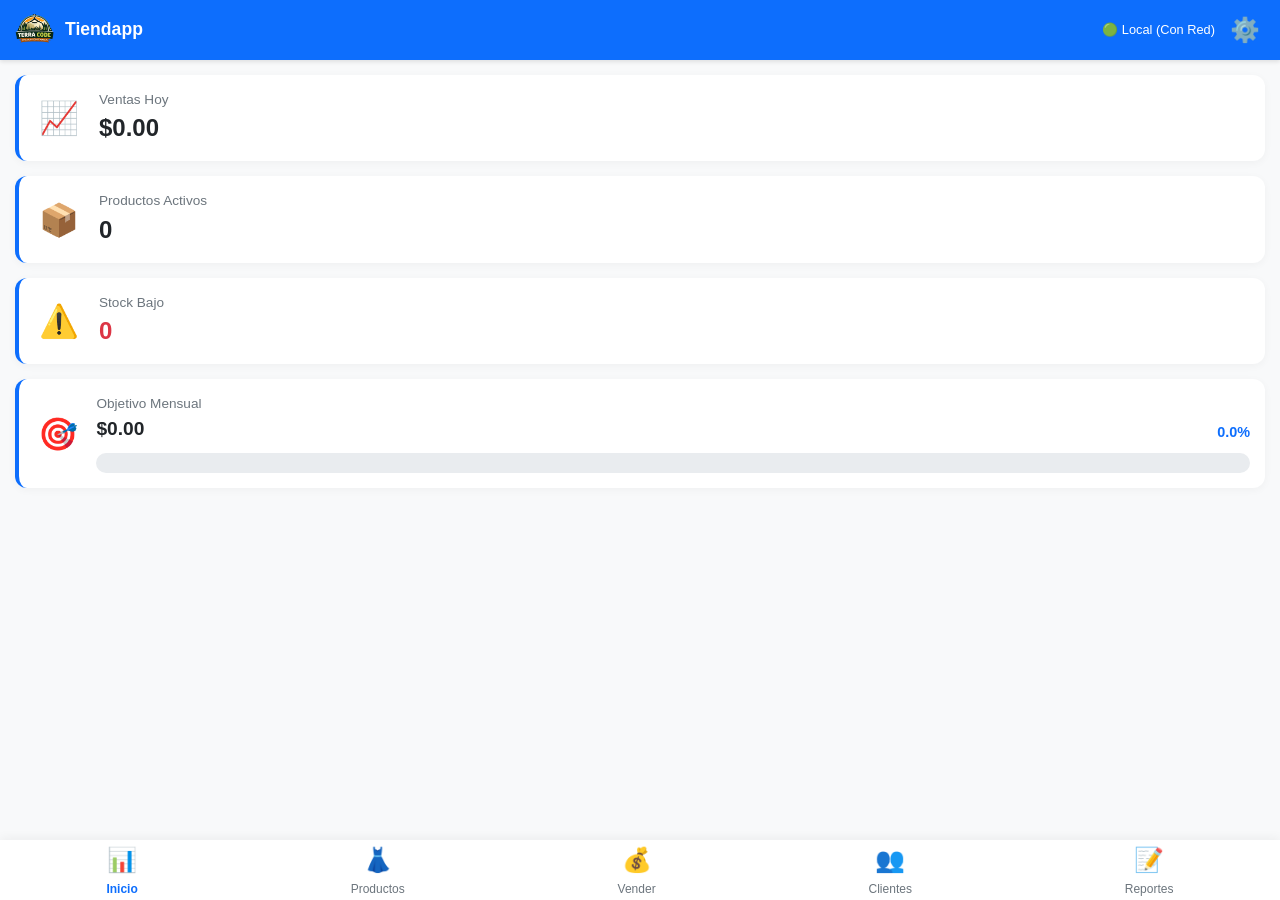
<file: index.html>
<!doctype html>
<html lang="es">
  <head>
    <meta charset="UTF-8" />
    <meta
      name="viewport"
      content="width=device-width, initial-scale=1.0, maximum-scale=1.0, user-scalable=no"
    />
    <title>Tiendapp PWA</title>
    <!-- PWA Meta tags -->
    <meta name="theme-color" content="#0d6efd" />
    <meta name="apple-mobile-web-app-capable" content="yes" />
    <meta
      name="apple-mobile-web-app-status-bar-style"
      content="black-translucent"
    />
    <link rel="manifest" href="./manifest.json" />
    <link rel="apple-touch-icon" href="./assets/icon-192x192.png" />
    <link rel="icon" href="./favicon.ico" type="image/x-icon" />

    <!-- Bootstrap 5 CSS -->
    <link
      href="https://cdn.jsdelivr.net/npm/bootstrap@5.3.2/dist/css/bootstrap.min.css"
      rel="stylesheet"
    />
    <!-- Custom Mobile CSS -->
    <link rel="stylesheet" href="./static/css/styles.css" />
  </head>
  <body>
    <!-- Top Navbar -->
    <header class="top-navbar">
      <div class="brand-container d-flex align-items-center">
        <img
          src="./assets/logo.png"
          alt="Logo"
          style="height: 40px; margin-right: 10px; border-radius: 8px"
        />
        <h1 class="brand" style="font-size: 1.1rem; margin: 0">Tiendapp</h1>
      </div>
      <div class="d-flex align-items-center">
        <span id="sync-status" style="font-size: 0.8rem; margin-right: 10px"
          >🟢 Local</span
        >
        <button class="nav-action-btn" onclick="abrirModalConfig()">⚙️</button>
      </div>
    </header>

    <!-- CONTENT SECTIONS (SPA) -->

    <!-- Dashboard -->
    <main id="dashboard" class="app-section active">
      <div class="stat-card">
        <div class="stat-icon">📈</div>
        <div class="stat-info">
          <p class="stat-label">Ventas Hoy</p>
          <p class="stat-value" id="dash-ventas-hoy">$0</p>
        </div>
      </div>
      <div class="stat-card">
        <div class="stat-icon">📦</div>
        <div class="stat-info">
          <p class="stat-label">Productos Activos</p>
          <p class="stat-value" id="dash-productos-total">0</p>
        </div>
      </div>
      <div class="stat-card">
        <div class="stat-icon">⚠️</div>
        <div class="stat-info">
          <p class="stat-label">Stock Bajo</p>
          <p class="stat-value text-danger" id="dash-stock-bajo">0</p>
        </div>
      </div>
      <div class="stat-card">
        <div class="stat-icon">🎯</div>
        <div class="stat-info" style="width: 100%">
          <p class="stat-label">Objetivo Mensual</p>
          <div class="d-flex justify-content-between align-items-end">
            <span
              class="stat-value"
              id="dash-objetivo-monto"
              style="font-size: 1.2rem"
              >$0</span
            >
            <span
              id="dash-objetivo-pct"
              class="text-primary fw-bold"
              style="font-size: 0.9rem"
              >0%</span
            >
          </div>
          <div class="progress-container">
            <div
              id="dash-objetivo-barra"
              class="progress-bar"
              style="width: 0%"
            ></div>
          </div>
        </div>
      </div>
    </main>

    <!-- Productos -->
    <main id="productos" class="app-section">
      <h3 class="mb-3">Inventario</h3>
      <div class="mb-3">
        <input
          type="text"
          id="buscar-producto"
          class="form-control"
          placeholder="Buscar producto..."
        />
      </div>
      <div id="lista-productos">
        <!-- Dynamic content -->
        <p class="text-center text-muted">Cargando...</p>
      </div>
    </main>

    <!-- Ventas -->
    <main id="ventas" class="app-section">
      <h3 class="mb-3">Nueva Venta</h3>
      <div class="form-section">

        <!-- Buscador de producto + cantidad -->
        <div class="mb-3">
          <label>Agregar Producto</label>
          <div class="d-flex gap-2">
            <input
              type="text"
              id="venta-search"
              class="form-control"
              placeholder="Buscar y seleccionar..."
              list="datalist-productos"
              autocomplete="off"
            />
            <input
              type="number"
              id="venta-cantidad"
              class="form-control"
              value="1"
              min="1"
              style="max-width: 75px;"
              title="Cantidad"
            />
          </div>
          <datalist id="datalist-productos"></datalist>
          <button class="btn btn-outline-primary btn-sm mt-2 w-100" onclick="agregarDesdeBoton()">
            ➕ Agregar a la venta
          </button>
        </div>

        <div id="venta-items-container" class="mb-3">
          <p class="text-muted text-center" id="empty-venta-msg">
            No hay productos en la venta.
          </p>
        </div>

        <div class="d-flex justify-content-between mb-3 fs-5 fw-bold">
          <span>Total:</span>
          <span id="venta-total-monto">$0.00</span>
        </div>

        <div class="mb-3">
          <label>Método Pago</label>
          <select
            id="venta-metodoPago"
            class="form-control"
            onchange="toggleClienteSelect()"
          >
            <option value="efectivo">Efectivo</option>
            <option value="tarjeta">Tarjeta</option>
            <option value="cuenta corriente">Cuenta Corriente</option>
          </select>
        </div>

        <!-- Cliente: visible siempre, obligatorio solo en CC -->
        <div class="mb-3">
          <label id="label-venta-cliente">Cliente <small class="text-muted">(opcional)</small></label>
          <select id="venta-cliente" class="form-control">
            <option value="">-- Sin cliente --</option>
          </select>
        </div>

        <!-- Descripción opcional -->
        <div class="mb-3">
          <label>Descripción <small class="text-muted">(opcional: talle, color, etc.)</small></label>
          <input
            type="text"
            id="venta-descripcion"
            class="form-control"
            placeholder="Ej: Remera blanca talle M..."
          />
        </div>

        <button
          class="btn btn-success btn-mobile-full"
          onclick="procesarVenta()"
        >
          Confirmar Venta
        </button>
      </div>
    </main>

    <!-- Clientes -->
    <main id="clientes" class="app-section">
      <h3 class="mb-3">Clientes</h3>
      <div id="lista-clientes">
        <!-- Dynamic Content -->
        <p class="text-center text-muted">Cargando...</p>
      </div>
    </main>

    <!-- Reportes -->
    <main id="reportes" class="app-section">
      <h3 class="mb-3">Historial</h3>
      <div id="lista-historial">
        <!-- Dynamic Content -->
      </div>
    </main>

    <!-- Bottom Navigation -->
    <nav class="bottom-nav">
      <button class="nav-item btn btn-link active" data-target="dashboard">
        <span class="nav-icon">📊</span>
        <span>Inicio</span>
      </button>
      <button class="nav-item btn btn-link" data-target="productos">
        <span class="nav-icon">👗</span>
        <span>Productos</span>
      </button>
      <button class="nav-item btn btn-link" data-target="ventas">
        <span class="nav-icon">💰</span>
        <span>Vender</span>
      </button>
      <button class="nav-item btn btn-link" data-target="clientes">
        <span class="nav-icon">👥</span>
        <span>Clientes</span>
      </button>
      <button class="nav-item btn btn-link" data-target="reportes">
        <span class="nav-icon">📝</span>
        <span>Reportes</span>
      </button>
    </nav>

    <!-- Floating Action Buttons (Fixed Position) -->
    <button
      id="fab-productos"
      class="fab"
      onclick="abrirModalProducto()"
      style="display: none"
    >
      +
    </button>
    <button
      id="fab-clientes"
      class="fab"
      onclick="abrirModalCliente()"
      style="display: none"
    >
      +
    </button>

    <!-- Modals -->
    <!-- Modal Producto -->
    <div class="modal fade" id="modalProducto" tabindex="-1">
      <div class="modal-dialog modal-dialog-centered">
        <div class="modal-content">
          <div class="modal-header">
            <h5 class="modal-title">Nuevo Producto</h5>
            <button
              type="button"
              class="btn-close"
              data-bs-dismiss="modal"
            ></button>
          </div>
          <div class="modal-body">
            <form id="formProducto">
              <input type="hidden" id="prod-id" />
              <div class="mb-3">
                <label>Nombre *</label>
                <input
                  type="text"
                  id="prod-nombre"
                  class="form-control"
                  required
                />
              </div>
              <div class="mb-3">
                <label>Stock</label>
                <input
                  type="number"
                  id="prod-stock"
                  class="form-control"
                  value="0"
                />
              </div>
              <div class="mb-3">
                <label>Costo ($)</label>
                <input
                  type="number"
                  id="prod-costo"
                  class="form-control"
                  value="0"
                  oninput="calcularPrecioSugerido()"
                />
              </div>
              <div class="mb-3">
                <label>Precio Efectivo</label>
                <input
                  type="number"
                  id="prod-precio"
                  class="form-control"
                  value="0"
                />
              </div>
            </form>
          </div>
          <div class="modal-footer">
            <button
              type="button"
              class="btn btn-secondary"
              data-bs-dismiss="modal"
            >
              Cancelar
            </button>
            <button
              type="button"
              class="btn btn-primary"
              onclick="guardarProducto()"
            >
              Guardar
            </button>
          </div>
        </div>
      </div>
    </div>

    <!-- Modal Cliente -->
    <div class="modal fade" id="modalCliente" tabindex="-1">
      <div class="modal-dialog modal-dialog-centered">
        <div class="modal-content">
          <div class="modal-header">
            <h5 class="modal-title">Nuevo Cliente</h5>
            <button
              type="button"
              class="btn-close"
              data-bs-dismiss="modal"
            ></button>
          </div>
          <div class="modal-body">
            <form id="formCliente">
              <input type="hidden" id="cli-id" />
              <div class="mb-3">
                <label>Nombre *</label>
                <input
                  type="text"
                  id="cli-nombre"
                  class="form-control"
                  required
                />
              </div>
              <div class="mb-3">
                <label>Teléfono</label>
                <input type="text" id="cli-telefono" class="form-control" />
              </div>
            </form>
          </div>
          <div class="modal-footer">
            <button
              type="button"
              class="btn btn-secondary"
              data-bs-dismiss="modal"
            >
              Cancelar
            </button>
            <button
              type="button"
              class="btn btn-primary"
              onclick="guardarCliente()"
            >
              Guardar
            </button>
          </div>
        </div>
      </div>
    </div>

    <!-- Modal Detalle Cliente (Cuenta Corriente) -->
    <div class="modal fade" id="modalDetalleCliente" tabindex="-1">
      <div class="modal-dialog modal-dialog-centered modal-dialog-scrollable">
        <div class="modal-content">
          <div class="modal-header bg-light">
            <h5 class="modal-title" id="det-cli-nombre">Nombre Cliente</h5>
            <button
              type="button"
              class="btn-close"
              data-bs-dismiss="modal"
            ></button>
          </div>
          <div class="modal-body">
            <div class="text-center mb-4">
              <p class="text-muted mb-1">Saldo Pendiente (Cuenta Corriente)</p>
              <h2 id="det-cli-saldo" class="text-danger fw-bold">$0.00</h2>
              <button
                class="btn btn-sm btn-outline-success mt-2"
                onclick="mostrarFormPago()"
              >
                <span class="fs-5">💵</span> Registrar Pago
              </button>
            </div>

            <div
              id="form-pago-cc"
              class="mb-4"
              style="
                display: none;
                background: #f8f9fa;
                padding: 15px;
                border-radius: 8px;
                border: 1px solid #dee2e6;
              "
            >
              <h6>Nuevo Abono</h6>
              <div class="input-group mb-2">
                <span class="input-group-text">$</span>
                <input
                  type="number"
                  id="cc-monto-pago"
                  class="form-control"
                  placeholder="Monto"
                />
              </div>
              <div class="d-flex gap-2">
                <button
                  class="btn btn-sm btn-secondary flex-grow-1"
                  onclick="
                    document.getElementById('form-pago-cc').style.display =
                      'none'
                  "
                >
                  Cancelar
                </button>
                <button
                  class="btn btn-sm btn-success flex-grow-1"
                  onclick="registrarPagoCC()"
                >
                  Confirmar Abono
                </button>
              </div>
            </div>

            <h6>Historial de Movimientos</h6>
            <div id="lista-movimientos-cc" style="font-size: 0.9rem">
              <!-- JS Dinamico -->
            </div>
          </div>
        </div>
      </div>
    </div>

    <!-- Modal Configuración -->
    <div class="modal fade" id="modalConfig" tabindex="-1">
      <div class="modal-dialog modal-dialog-centered">
        <div class="modal-content border-0 shadow">
          <div class="modal-header bg-primary text-white">
            <h5 class="modal-title">⚙️ Configuración</h5>
            <button
              type="button"
              class="btn-close btn-close-white"
              data-bs-dismiss="modal"
            ></button>
          </div>
          <div class="modal-body">
            <form id="formConfig">
              <h6 class="text-primary mt-2">📊 Objetivo Mensual</h6>
              <div class="mb-3">
                <label class="form-label text-muted small mb-1"
                  >Meta de ventas ($)</label
                >
                <div class="input-group">
                  <span class="input-group-text bg-light">$</span>
                  <input
                    type="number"
                    id="cfg-objetivo"
                    class="form-control"
                    value="0"
                  />
                </div>
              </div>

              <hr class="my-3" />

              <h6 class="text-primary">💲 Márgenes Sugeridos</h6>
              <div class="mb-3">
                <label class="form-label text-muted small mb-1"
                  >Markup Efectivo (%)</label
                >
                <div class="input-group">
                  <input
                    type="number"
                    id="cfg-markup"
                    class="form-control"
                    value="30"
                  />
                  <span class="input-group-text bg-light">%</span>
                </div>
              </div>
              <div class="mb-3">
                <label class="form-label text-muted small mb-1"
                  >Recargo Tarjeta (%)</label
                >
                <div class="input-group">
                  <input
                    type="number"
                    id="cfg-recargo"
                    class="form-control"
                    value="10"
                  />
                  <span class="input-group-text bg-light">%</span>
                </div>
              </div>
              <hr class="my-3" />

              <h6 class="text-primary">💾 Copia de Seguridad</h6>
              <div class="mb-3 text-center">
                <button
                  type="button"
                  class="btn btn-outline-success w-100 mb-2"
                  onclick="exportarDatosJSON()"
                >
                  ⬇️ Exportar Copia (Descargar)
                </button>
                <label
                  for="input-restaurar"
                  class="btn btn-outline-danger w-100 mb-0"
                >
                  ⬆️ Restaurar Copia (Subir .json)
                </label>
                <input
                  type="file"
                  id="input-restaurar"
                  accept=".json"
                  style="display: none"
                  onchange="importarDatosJSON(event)"
                />
                <small
                  class="text-muted d-block mt-1"
                  style="font-size: 0.7rem"
                >
                  Nota: Restaurar reemplazará todos tus datos actuales.
                </small>
              </div>
            </form>
          </div>
          <div class="modal-footer bg-light">
            <button
              type="button"
              class="btn btn-secondary"
              data-bs-dismiss="modal"
            >
              Cerrar
            </button>
            <button
              type="button"
              class="btn btn-primary px-4"
              onclick="guardarConfig()"
            >
              Guardar Cambios
            </button>
          </div>
        </div>
      </div>
    </div>

    <script src="https://cdn.jsdelivr.net/npm/bootstrap@5.3.2/dist/js/bootstrap.bundle.min.js"></script>
    <script src="./static/js/app.js"></script>
  </body>
</html>
</file>
<file: static/css/styles.css>
:root {
  --primary-color: #0d6efd;
  --bg-color: #f8f9fa;
  --card-bg: #ffffff;
  --text-main: #212529;
  --text-muted: #6c757d;
  --border-color: #dee2e6;
  --nav-height: 60px;
}

body {
  font-family:
    "Inter",
    -apple-system,
    BlinkMacSystemFont,
    "Segoe UI",
    Roboto,
    "Helvetica Neue",
    Arial,
    sans-serif;
  background-color: var(--bg-color);
  color: var(--text-main);
  padding-bottom: calc(var(--nav-height) + 20px);
  padding-top: var(--nav-height);
}

.offline-alert {
  display: none;
  position: fixed;
  top: 0;
  width: 100%;
  z-index: 1050;
  border-radius: 0;
  text-align: center;
  font-weight: 500;
  padding: 8px;
}

/* Mobile Top Navbar */
.top-navbar {
  position: fixed;
  top: 0;
  left: 0;
  right: 0;
  height: var(--nav-height);
  background: var(--primary-color);
  color: white;
  display: flex;
  align-items: center;
  justify-content: space-between;
  padding: 0 15px;
  z-index: 1000;
  box-shadow: 0 2px 4px rgba(0, 0, 0, 0.1);
}

.top-navbar .brand {
  font-size: 1.2rem;
  font-weight: 700;
  margin: 0;
}

/* Bottom Navigation */
.bottom-nav {
  position: fixed;
  bottom: 0;
  left: 0;
  right: 0;
  height: var(--nav-height);
  background: white;
  display: flex;
  justify-content: space-around;
  align-items: center;
  box-shadow: 0 -2px 10px rgba(0, 0, 0, 0.05);
  z-index: 1000;
  padding-bottom: env(safe-area-inset-bottom);
}

.bottom-nav .nav-item {
  display: flex;
  flex-direction: column;
  align-items: center;
  color: var(--text-muted);
  text-decoration: none;
  font-size: 0.75rem;
  padding: 8px;
  transition: all 0.2s ease;
}

.bottom-nav .nav-item.active {
  color: var(--primary-color);
  font-weight: 600;
}

.bottom-nav .nav-icon {
  font-size: 1.5rem;
  margin-bottom: 2px;
}

/* Sections */
.app-section {
  display: none;
  animation: fadeIn 0.3s ease;
  padding: 15px;
}

.app-section.active {
  display: block;
}

@keyframes fadeIn {
  from {
    opacity: 0;
    transform: translateY(10px);
  }
  to {
    opacity: 1;
    transform: translateY(0);
  }
}

/* Dashboard Cards */
.stat-card {
  background: var(--card-bg);
  border-radius: 12px;
  padding: 15px;
  margin-bottom: 15px;
  box-shadow: 0 2px 8px rgba(0, 0, 0, 0.04);
  display: flex;
  align-items: center;
  border-left: 4px solid var(--primary-color);
}

.stat-icon {
  font-size: 2rem;
  margin-right: 15px;
  width: 50px;
  text-align: center;
}

.stat-info .stat-label {
  font-size: 0.85rem;
  color: var(--text-muted);
  margin: 0;
}

.stat-info .stat-value {
  font-size: 1.5rem;
  font-weight: 700;
  margin: 0;
  color: var(--text-main);
}

/* Lists / Tables */
.mobile-list-item {
  background: white;
  border-radius: 10px;
  padding: 12px;
  margin-bottom: 10px;
  box-shadow: 0 1px 4px rgba(0, 0, 0, 0.05);
  display: flex;
  justify-content: space-between;
  align-items: center;
}

.mobile-list-info {
  flex: 1;
}

.mobile-list-title {
  font-weight: 600;
  margin: 0 0 4px 0;
}

.mobile-list-subtitle {
  font-size: 0.85rem;
  color: var(--text-muted);
  margin: 0;
}

.mobile-list-value {
  font-weight: 700;
  color: var(--primary-color);
  text-align: right;
}

/* Form Styles */
.form-section {
  background: white;
  border-radius: 12px;
  padding: 15px;
  box-shadow: 0 2px 8px rgba(0, 0, 0, 0.04);
  margin-bottom: 15px;
}

.btn-mobile-full {
  width: 100%;
  border-radius: 10px;
  padding: 12px;
  font-weight: 600;
  margin-bottom: 10px;
}

/* Floating Action Button */
.fab {
  position: fixed;
  bottom: calc(var(--nav-height) + 15px);
  right: 15px;
  width: 56px;
  height: 56px;
  background-color: var(--primary-color);
  color: white;
  border-radius: 50%;
  display: flex;
  align-items: center;
  justify-content: center;
  font-size: 24px;
  box-shadow: 0 4px 10px rgba(13, 110, 253, 0.4);
  z-index: 100;
  text-decoration: none;
  transition: transform 0.2s;
}

.fab:active {
  transform: scale(0.95);
}

/* Venta Item */
.venta-item-row {
  display: flex;
  justify-content: space-between;
  align-items: center;
  padding: 10px 0;
  border-bottom: 1px solid var(--border-color);
}

.venta-item-row:last-child {
  border-bottom: none;
}

/* Configuracion y Objetivos */
.nav-action-btn {
  background: none;
  border: none;
  color: white;
  font-size: 1.5rem;
  padding: 5px;
}

.progress-container {
  height: 20px;
  background-color: #e9ecef;
  border-radius: 10px;
  overflow: hidden;
  margin-top: 10px;
}

.progress-bar {
  height: 100%;
  background-color: var(--primary-color);
  transition: width 0.3s ease;
}

.deuda-badge {
  background-color: #dc3545;
  color: white;
  font-size: 0.75rem;
  padding: 3px 8px;
  border-radius: 10px;
  font-weight: bold;
}

.client-item-container {
  cursor: pointer;
}
</file>
